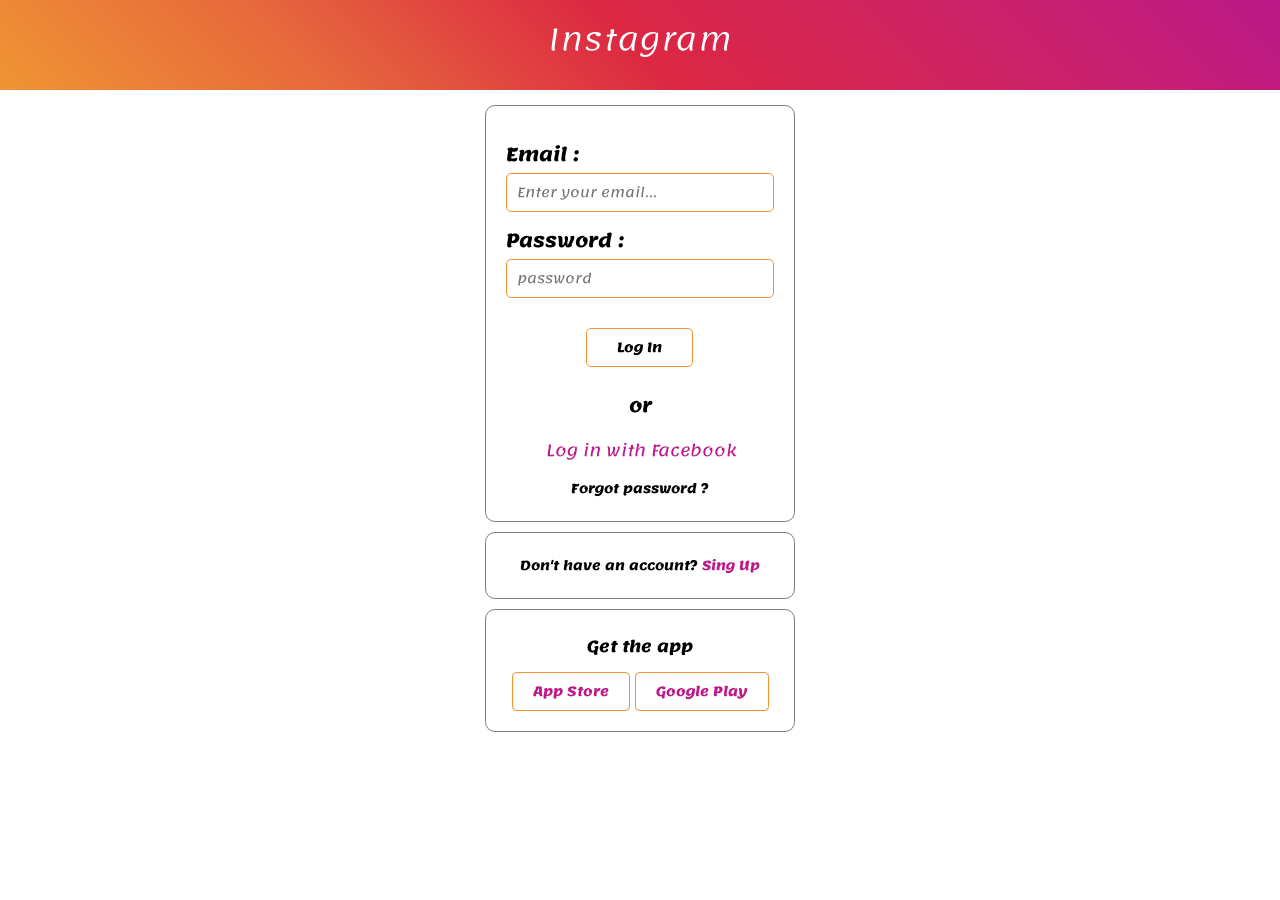
<file: insta/login.html>
<!DOCTYPE html>
<html lang="en">

<head>
    <meta charset="UTF-8">
    <meta http-equiv="X-UA-Compatible" content="IE=edge">
    <meta name="viewport" content="width=device-width, initial-scale=1.0">
    <title>Document</title>
    <link rel="preconnect" href="https://fonts.googleapis.com">
    <link rel="preconnect" href="https://fonts.gstatic.com" crossorigin>
    <link href="https://fonts.googleapis.com/css2?family=Lemonada:wght@500&display=swap" rel="stylesheet">
    <link rel="stylesheet" href="./css/login/style.css">
</head>

<body>
    <nav class="start_div">
        <div class="container">
            <h1>Instagram</h1>
        </div>
    </nav>
    <main class="mains">
        <section class="section">
            <div class="container">
                <div class="login">
                    <form id="login_form">
                        <h3>Email :</h3>
                        <input id="emails" type="email" placeholder="Enter your email...">

                        <h3>Password :</h3>
                        <input id="password" type="password" placeholder="password">
                        <br>
                        <button id="login_button">Log In</button>
                    </form>
                    <h3 class="or">or</h3>
                    <a class="facebook" href="https://ru-ru.facebook.com/">Log in with Facebook</a>
                    <h3 class="faorgot">Forgot password ?</h3>
                </div>
                <div class="dont">
                    <h3>Don't have an account? <span>Sing Up</span></h3>
                </div>
                <div class="links">
                    <h3>Get the app</h3>
                    <button id="apple">
                        <a href="https://apps.apple.com/app/instagram/id389801252?vt=lo">App Store</a>
                    </button>
                    <button id="play">
                        <a href="https://play.google.com/store/apps/details?id=com.instagram.android&referrer=utm_source%3Dinstagramweb%26utm_campaign%3DloginPage%26ig_mid%3DBD90E02D-3CC0-4D0B-AD33-AAED598C7936%26utm_content%3Dlo%26utm_medium%3Dbadge">Google Play</a>
                    </button>
                </div>
            </div>
        </section>
    </main>






    <script src="./js/login/main.js"></script>
</body>

</html>
</file>
<file: insta/css/login/style.css>
* {
    margin: 0;
    padding: 0;
    box-sizing: border-box;
    font-family: 'Lemonada', cursive;
}
a{
    text-decoration: none;
    display: inline-block;
}

body {
    font-family: system-ui, -apple-system, BlinkMacSystemFont, 'Segoe UI', Roboto, Oxygen, Ubuntu, Cantarell, 'Open Sans', 'Helvetica Neue', sans-serif;
}

.container {
    width: 1140px;
    margin: 0 auto;
}
:root{
    --color--:#f09433;
    --color1--: #e6683c;
    --color2--: #dc2743;
    --color3--: #cc2366;
    --color4--: #bc1888;
}

.start_div {
    background: #f09433;
    background: -moz-linear-gradient(45deg, #f09433 0%, #e6683c 25%, #dc2743 50%, #cc2366 75%, #bc1888 100%);
    background: -webkit-linear-gradient(45deg, #f09433 0%, #e6683c 25%, #dc2743 50%, #cc2366 75%, #bc1888 100%);
    background: linear-gradient(45deg, #f09433 0%, #e6683c 25%, #dc2743 50%, #cc2366 75%, #bc1888 100%);
    filter: progid:DXImageTransform.Microsoft.gradient(startColorstr='#f09433', endColorstr='#bc1888', GradientType=1);
    padding: 10px 0 20px 0px;
}

.container  h1 {
    font-weight: 300;
    letter-spacing: 1px;
    text-align: center;
    color: white;
    font-size: 30px;
}
.login {
    border: 1px solid gray;
    width: 310px;
    margin: 0 auto;
    margin-top: 15px;
    padding: 20px;
    border-radius: 10px;
}
.dont{
    border: 1px solid gray;
    width: 310px;
    padding: 20px;
    margin: 0 auto;
    margin-top: 10px;
    border-radius: 10px;
}
.links{
    padding: 20px;
    border: 1px solid gray;
    border-radius: 10px;
    width: 310px;
    margin: 0 auto;
    margin-top: 10px;
}
input {
    padding: 5px 0px 5px 10px;
    width: 100%;
    border: 1px solid var(--color--);
    border-radius: 5px;
    outline: none;
    transition: .65s;
}
input:focus {
    box-shadow: 0px 0px 20px 0px var(--color1--);
}
#login_form h3 {
    margin-top: 10px;
}
#login_form button {
    margin-left: 30%;
    margin-top: 30px;
    padding: 5px 30px;
    background-color: white;
    border: 1px solid var(--color--);
    border-radius: 5px;
    font-weight: bold;
    transition: .65s;
}
#login_form button:hover {
    background-color: #f09433;
    color: white;
    box-shadow: 0px 0px 20px 0px #dc2743;
}
.or{
    text-align: center;
    margin: 20px 0 10px 0px;
}
.facebook {
    margin-left: 15%;
    color: #bc1888;
}
.faorgot {
    text-align: center;
    font-size: 13px;
    margin-top: 10px;
}
.dont h3 {
    font-size: 13px;
    text-align: center;
}
.dont h3 span {
    color: #bc1888;
}
.links {
    text-align: center;
}
.links h3 {
    font-size: 16px;
    margin-bottom: 10px;
}
.links button {
    border: none;
}
.links button a {
    padding: 5px 20px;
    background-color: white;
    border: 1px solid var(--color--);
    border-radius: 5px;
    font-weight: bold;
    transition: .65s;
    color: #bc1888;
}
.links button a:hover {
    background-color: #f09433;
    color: white;
    box-shadow: 0px 0px 20px 0px #dc2743;
}
</file>
